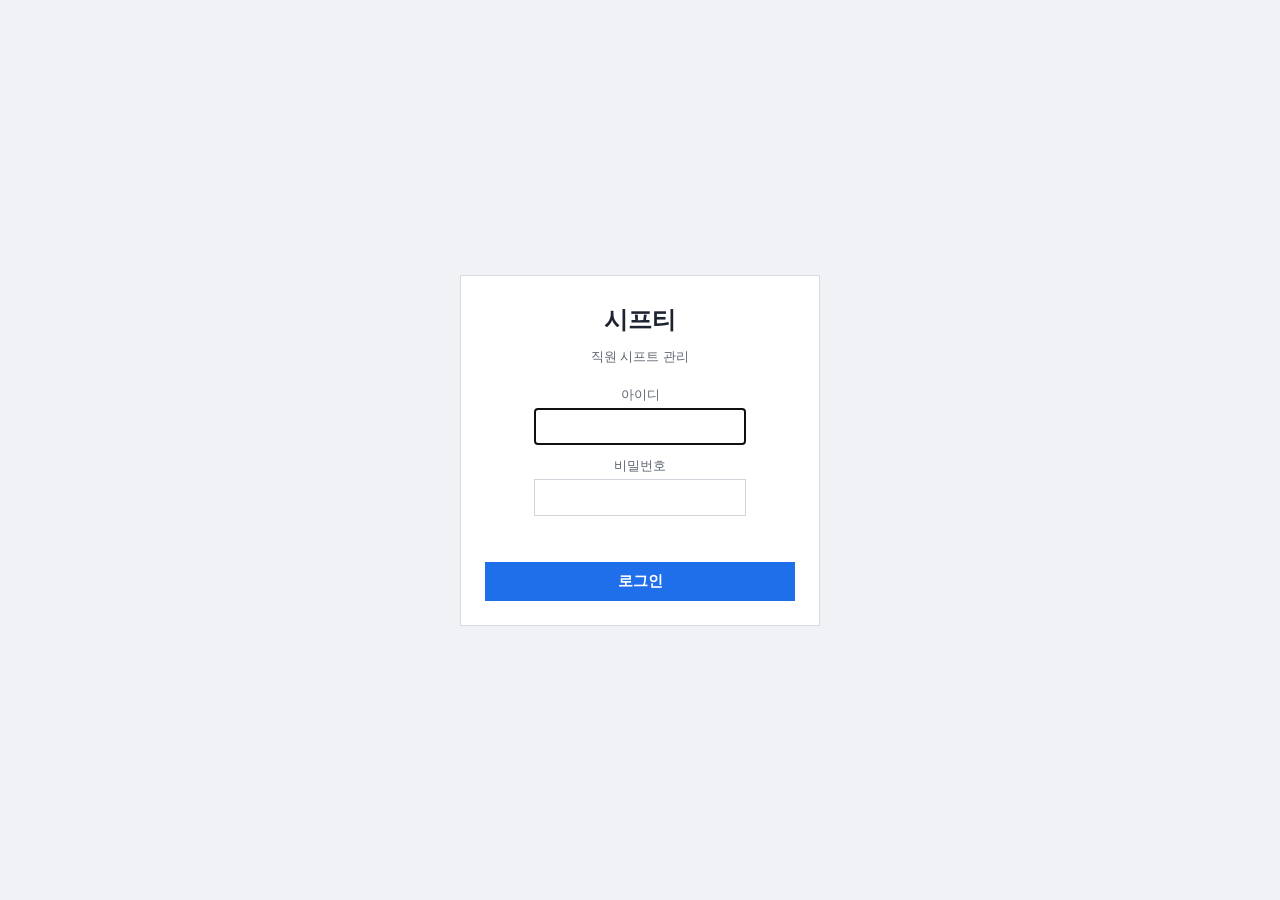
<file: index.html>
<!doctype html>
<html lang="ko">
    <head>
        <meta charset="UTF-8" />
        <meta name="viewport" content="width=device-width, initial-scale=1.0" />
        <meta name="robots" content="noindex, nofollow" />
        <title>시프티 - 로그인</title>
        <link rel="stylesheet" href="./styles/main.css" />
    </head>
    <body>
        <div class="login-gate">
            <form id="loginForm" class="login-card" autocomplete="on">
                <h1 class="login-title">시프티</h1>
                <p class="login-subtitle">직원 시프트 관리</p>
                <label>
                    아이디
                    <input
                        id="loginUsername"
                        type="text"
                        name="username"
                        autocomplete="username"
                        required
                    />
                </label>
                <label>
                    비밀번호
                    <input
                        id="loginPassword"
                        type="password"
                        name="password"
                        autocomplete="current-password"
                        required
                    />
                </label>
                <p id="loginError" class="login-error" role="alert"></p>
                <button id="loginSubmitBtn" type="submit">로그인</button>
            </form>
        </div>
        <script type="module" src="./js/login.js"></script>
    </body>
</html>
</file>
<file: styles/main.css>
:root {
  --bg: #f1f2f5;
  --card: #ffffff;
  --line: #9aa5b0;
  --text: #1d2430;
  --muted: #5f6772;
  --header-green: #b7d7a8;
  --header-red: #ff7f6b;
  --readonly: #e7ebef;
  --event-yellow: #ede4b3;
}

* {
  box-sizing: border-box;
}

body {
  margin: 0;
  font-family: "Noto Sans CJK KR Regular", "Noto Sans KR", "Apple SD Gothic Neo", "Malgun Gothic",
    sans-serif;
  background: var(--bg);
  color: var(--text);
  min-height: 100vh;
}

.page {
  width: 100%;
  max-width: none;
  margin: 0;
  padding: 0;
  min-height: 100vh;
  display: flex;
  flex-direction: column;
}

.card {
  background: var(--card);
  border: 1px solid #d7dce0;
  border-radius: 0;
  box-shadow: none;
}

.toolbar {
  margin-top: 0;
  padding: 12px;
  position: sticky;
  top: 0;
  z-index: 30;
}

.toolbar-row {
  display: flex;
  flex-wrap: wrap;
  gap: 10px;
  align-items: center;
}

.toolbar-main-row {
  justify-content: space-between;
  row-gap: 8px;
}

.toolbar-group {
  display: flex;
  flex-wrap: wrap;
  gap: 8px;
  align-items: center;
}

.toolbar-actions-group {
  margin-left: auto;
  justify-content: flex-end;
}

.toolbar-main-row > .toolbar-group:first-child {
  flex: 1 1 auto;
}

.toolbar-hidden-chip-row {
  margin-top: 6px;
}

.toolbar-row.secondary {
  display: none !important;
}

.event-editor {
  margin-top: 10px;
  padding: 8px 10px;
  border: 1px dashed #c8cfd6;
  background: #f8fafc;
  border-radius: 0;
}

.event-editor-hide-day-group {
  margin-left: auto;
  justify-content: flex-end;
}

#eventColorInput {
  width: 46px;
  height: 34px;
  padding: 0;
}

.toolbar-inline-sep {
  color: #94a3b8;
  font-weight: 700;
}

label {
  display: flex;
  align-items: center;
  gap: 8px;
  font-size: 14px;
}

select,
input,
button {
  padding: 7px 9px;
  border: 1px solid #d1d5db;
  border-radius: 0;
  font-size: 14px;
}

textarea {
  padding: 7px 9px;
  border: 1px solid #d1d5db;
  border-radius: 0;
  font-size: 14px;
  font-family: inherit;
  resize: vertical;
  min-height: 52px;
}

button {
  cursor: pointer;
  background: #1f6feb;
  color: #fff;
  border: none;
}

button:hover {
  background: #1858b8;
}

.secondary-btn {
  background: #64748b;
}

.secondary-btn:hover {
  background: #475569;
}

.badge {
  font-weight: 700;
  padding: 4px 10px;
  border-radius: 0;
  background: #e8f0fe;
  color: #0b57d0;
}

.legend {
  font-size: 13px;
  color: var(--muted);
}

.grid-section {
  margin-top: 0;
  padding: 0;
  flex: 1;
  display: flex;
  min-height: 0;
}

.table-wrap {
  overflow: scroll;
  border-top: 0;
  border-left: 1px solid #d7dce0;
  border-right: 1px solid #d7dce0;
  border-bottom: 1px solid #d7dce0;
  flex: 1;
  min-height: 0;
  background: #fff;
  --table-scale: 1;
  scrollbar-gutter: stable both-edges;
}

.shift-table {
  width: max-content;
  min-width: max-content;
  border-collapse: collapse;
  table-layout: auto;
}

.shift-table th,
.shift-table td {
  border: 1px solid var(--line);
  padding: 4px 6px;
  text-align: center;
  min-width: calc(55px * var(--table-scale));
  width: calc(55px * var(--table-scale));
  height: calc(30px * var(--table-scale));
  font-size: calc(12px * var(--table-scale));
  white-space: nowrap;
  overflow: hidden;
  text-overflow: ellipsis;
  line-height: 1.25;
}

.shift-table th.sticky-col,
.shift-table td.sticky-col {
  position: sticky;
  left: 0;
  background: #fff;
  z-index: 4;
  margin: 0;
  min-width: calc(112px * var(--table-scale));
  width: calc(112px * var(--table-scale));
  max-width: calc(112px * var(--table-scale));
  text-align: center;
  white-space: nowrap;
  overflow: hidden;
  text-overflow: ellipsis;
  isolation: isolate;
  background-clip: padding-box;
  padding-left: 0;
  padding-right: 0;
  border-left-width: 0;
  border-left-style: solid;
  border-right-width: 0;
  border-right-style: solid;
  border-right-color: transparent;
}

.shift-table th.sticky-col-2,
.shift-table td.sticky-col-2 {
  position: sticky;
  left: calc(112px * var(--table-scale));
  background: #fff;
  z-index: 5;
  margin: 0;
  min-width: calc(112px * var(--table-scale));
  width: calc(112px * var(--table-scale));
  max-width: calc(112px * var(--table-scale));
  text-align: center;
  white-space: nowrap;
  overflow: hidden;
  text-overflow: ellipsis;
  isolation: isolate;
  background-clip: padding-box;
  padding-left: 0;
  padding-right: 0;
  border-left-width: 0;
  border-left-style: solid;
  border-right-width: 0;
  border-right-style: solid;
  border-left-color: transparent;
}

.shift-table th.sticky-col::after,
.shift-table td.sticky-col::after {
  content: "";
  position: absolute;
  top: 0;
  right: 0;
  width: 1px;
  height: 100%;
  background: var(--line);
  pointer-events: none;
  z-index: 2;
}

.shift-table th.sticky-col-2::before,
.shift-table td.sticky-col-2::before {
  content: "";
  position: absolute;
  top: 0;
  left: 0;
  width: 1px;
  height: 100%;
  background: var(--line);
  pointer-events: none;
  z-index: 1;
}

.shift-table th.sticky-col-2::after,
.shift-table td.sticky-col-2::after {
  content: "";
  position: absolute;
  top: 0;
  right: 0;
  width: 1px;
  height: 100%;
  background: var(--line);
  pointer-events: none;
  z-index: 1;
}

.shift-table tbody td.sticky-col,
.shift-table tbody td.sticky-col-2 {
  color: #1f2937;
  font-weight: 600;
}

.shift-table th.header-day {
  background: #ffffff;
  min-width: calc(55px * var(--table-scale));
  width: calc(55px * var(--table-scale));
  padding: 2px 0;
  font-weight: 700;
}

.shift-table th.hide-day-draggable {
  cursor: cell;
  user-select: none;
}

.shift-table th.hide-day-drag-selected {
  background: rgb(125 211 252 / 38%) !important;
}

.shift-table th.holiday {
  background: #ffffff;
}

.summary-group-header {
  background: #ff5e5e;
  color: #111827;
  font-weight: 800;
  border-bottom: 0 !important;
  border-top: 0 !important;
}

.summary-col {
  min-width: calc(55px * var(--table-scale)) !important;
  width: calc(55px * var(--table-scale)) !important;
}

.shift-table td.summary-col {
  padding: 0;
}

.summary-header {
  background: #eef2f7;
  font-weight: 700;
  border-top: 0 !important;
}

.event-row th.summary-col,
.room-row th.summary-col,
.occ-row th.summary-col {
  border-top: 0 !important;
  border-bottom: 0 !important;
  border-left: 0 !important;
  border-right: 0 !important;
  background: transparent !important;
}

.summary-empty {
  background: #ffffff;
}

.wkl-over {
  border: 2px solid #dc2626 !important;
}

.leave-manage-btn {
  width: 100%;
  height: 100%;
  min-height: 0;
  border: 0;
  border-radius: 0;
  background: #ffffff;
  color: #111827;
  font-size: calc(12px * var(--table-scale));
  font-weight: 700;
  padding: 0;
}

.leave-manage-btn:hover,
.leave-manage-btn:focus,
.leave-manage-btn:active {
  background: #ffffff;
  color: #111827;
  box-shadow: none;
  outline: none;
}

.shift-table th.day-alert,
.shift-table td.day-alert {
  color: #d62828;
  font-weight: 700;
}

.shift-table th.week-separator,
.shift-table td.week-separator {
  border-left: 1.5px solid #6b7280;
}

.shift-table td.readonly {
  background: #ffffff;
  color: #1f2937;
}

.shift-table td.readonly.employment-outside {
  background: #e5e7eb;
  color: #6b7280;
}

.employee-name-btn {
  width: 100%;
  padding: 0;
  margin: 0;
  border: 0;
  background: transparent;
  color: #1f2937;
  text-align: center;
  font-weight: 700;
  font-size: calc(12px * var(--table-scale));
}

.employee-name-btn:hover {
  color: #1f2937;
  background: transparent;
}

.employee-name-btn:focus,
.employee-name-btn:active {
  color: #1f2937;
  background: transparent;
  outline: none;
  box-shadow: none;
}

.divider-row td {
  background: #f7f7f7;
  color: #111827;
  font-weight: 700;
  border-top: 1px solid var(--line);
  border-bottom: 1px solid var(--line);
}

.divider-row td.sticky-col,
.divider-row td.sticky-col-2 {
  background: #f7f7f7;
}

.group-line-row td {
  background: #ffd966;
  color: #111827;
  font-weight: 800;
  border-color: #ffd966 !important;
  border-top: 1px solid var(--line) !important;
  border-bottom: 1px solid var(--line) !important;
}

.group-line-row td.sticky-col,
.group-line-row td.sticky-col-2 {
  background: #ffd966;
}

.group-line-label {
  text-align: center;
}

.right-soft-merge {
  background: #f7f7f7;
  border-color: #f7f7f7 !important;
}

.divider-row td.right-soft-merge,
.group-line-row td.right-soft-merge {
  border-top: 1px solid var(--line) !important;
  border-bottom: 1px solid var(--line) !important;
}

.group-line-row td.right-soft-merge.week-separator {
  border-left: 1.5px solid #6b7280 !important;
}

.divider-row td.right-soft-merge.week-separator {
  border-left: 1.5px solid #6b7280 !important;
}

.os-windows .shift-table th.week-separator,
.os-windows .shift-table td.week-separator {
  position: relative;
  border-left: 0 !important;
  box-shadow: none;
}

.os-windows .group-line-row td.right-soft-merge.week-separator,
.os-windows .divider-row td.right-soft-merge.week-separator {
  position: relative;
  border-left: 0 !important;
  box-shadow: none;
}

.os-windows .shift-table th.week-separator::before,
.os-windows .shift-table td.week-separator::before {
  content: "";
  position: absolute;
  left: -1px;
  top: -1px;
  bottom: -1px;
  width: 2px;
  background: #6b7280;
  pointer-events: none;
  z-index: 3;
}

.group-summary-row td {
  background: #f7f7f7;
  color: #111827;
  font-weight: 700;
  border-top: 1px solid #d1d5db;
  border-bottom: 1px solid #d1d5db;
}

.group-summary-row td.sticky-col,
.group-summary-row td.sticky-col-2 {
  background: #f7f7f7;
}

.divider-row.subtotal-row td {
  background: #d9d9d9;
  font-weight: 800;
  border-top: 1px solid #bfbfbf;
  border-bottom: 1px solid #bfbfbf;
}

.group-summary-row td.group-summary-count {
  text-align: center;
  font-weight: 800;
}

.group-summary-label {
  text-align: left;
  padding-left: 12px;
  letter-spacing: 0.1px;
}

.dash-muted {
  color: #9ca3af !important;
}

.shift-cell {
  font-weight: 700;
  position: absolute;
  inset: 0;
  display: block;
  width: 100%;
  height: 100%;
  min-width: 0;
  min-height: 0;
  border: 0;
  border-radius: 0;
  margin: 0;
  padding: 0;
  font-size: calc(12px * var(--table-scale));
  text-align: center;
  background: #fff;
  color: #1f2937;
  cursor: pointer;
  appearance: none;
}

.shift-table td.editable-cell {
  position: relative;
  padding: 0;
}

.shift-table td.editable-cell.shift-drag-selected .shift-cell {
  box-shadow: inset 0 0 0 2px #0ea5e9;
}

.shift-cell:hover {
  filter: none;
  background: #fff;
  color: #1f2937;
}

.shift-cell:focus,
.shift-cell:active {
  background: #fff;
  color: #1f2937;
  outline: none;
  box-shadow: none;
}

#shiftCodePickerDialog {
  width: min(860px, 94vw);
  border: 1px solid #9aa5af;
  border-radius: 0;
  padding: 0;
}

.shift-picker-delete-btn {
  background: #dc2626 !important;
  border-color: #b91c1c !important;
  min-width: 96px;
  min-height: 40px;
  font-size: 16px;
}

.shift-picker-delete-btn:hover {
  background: #b91c1c !important;
}

#shiftCodePickerDialog::backdrop {
  background: rgb(0 0 0 / 40%);
}

.shift-picker-body {
  margin: 0;
  padding: 16px;
  display: flex;
  flex-direction: column;
  gap: 10px;
  background: #f0f2f4;
}

.modal-shell {
  margin: 0;
  padding: 16px;
  display: flex;
  flex-direction: column;
  gap: 10px;
  background: #f0f2f4;
}

.shift-picker-header {
  display: flex;
  align-items: center;
  justify-content: space-between;
  border-bottom: 1px solid #c5cbd1;
  padding-bottom: 8px;
}

.modal-header {
  display: flex;
  align-items: center;
  justify-content: space-between;
  border-bottom: 1px solid #c5cbd1;
  padding-bottom: 8px;
}

.shift-picker-header h3 {
  margin: 0;
  font-size: 32px;
  font-weight: 800;
}

.modal-header h2 {
  margin: 0;
  font-size: 32px;
  font-weight: 800;
}

.modal-close-btn {
  background: transparent;
  color: #9aa1aa;
  border: none;
  font-weight: 700;
  font-size: 20px;
  padding: 4px 8px;
}

.shift-picker-sub {
  margin: 0;
  color: #6b7280;
  font-size: 13px;
}

.shift-picker-meta {
  margin: -2px 0 0;
  color: #4b5563;
  font-size: 12px;
  font-weight: 400;
}

.shift-picker-grid {
  display: grid;
  grid-template-columns: repeat(3, minmax(0, 1fr));
  gap: 10px;
}

.shift-picker-divider {
  grid-column: 1 / -1;
  height: 0;
  border-top: 1px solid #d1d5db;
  margin: 2px 0 0;
}

.shift-picker-code-btn {
  min-height: 62px;
  border-radius: 0;
  border: 1px solid #8e99a2;
  font-size: 24px;
  font-weight: 800;
  color: #ffffff;
  background: #7c878e !important;
  display: flex;
  flex-direction: column;
  align-items: center;
  justify-content: center;
  gap: 4px;
}

.shift-picker-code-label {
  font-size: 24px;
  font-weight: 800;
  line-height: 1;
}

.shift-picker-code-time {
  font-size: 11px;
  font-weight: 500;
  line-height: 1.1;
  opacity: 0.95;
}

.shift-picker-code-btn:hover {
  background: #66727b !important;
}

.shift-picker-code-btn.is-selected {
  background: #5749a6 !important;
  border-color: #4d3f98;
}

.shift-picker-direct-wrap {
  display: flex;
  gap: 8px;
  padding-top: 2px;
}

.shift-picker-direct-wrap[hidden] {
  display: none !important;
}

.shift-picker-direct-wrap input {
  flex: 1;
  min-width: 180px;
}

.shift-picker-color-field {
  display: flex;
  align-items: center;
  gap: 6px;
  color: #374151;
  font-size: 13px;
}

.shift-picker-color-field input[type="color"] {
  width: 42px;
  height: 34px;
  border: 1px solid #c1c8d0;
  padding: 0;
}

.shift-picker-actions {
  margin: 0;
  padding: 0;
  display: flex;
  justify-content: flex-start;
  align-items: center;
  gap: 8px;
  border-top: 1px solid #c5cbd1;
  padding-top: 10px;
  position: sticky;
  bottom: 0;
  background: #f0f2f4;
}

.shift-picker-actions button[data-picker-direct-toggle] {
  background: #5d50b8;
  min-width: 170px;
  min-height: 58px;
  font-size: 30px;
  font-weight: 700;
}

.shift-picker-actions .shift-picker-delete-btn {
  margin-left: auto;
  min-width: 110px;
  min-height: 58px;
  font-size: 30px;
}

.occ-row td {
  background: #eef6ff;
  color: #0b57d0;
  font-weight: 700;
}

.event-row th {
  background: #ffffff;
  color: #111827;
  font-size: calc(11px * var(--table-scale));
  min-height: calc(44px * var(--table-scale));
  height: calc(44px * var(--table-scale));
  max-height: calc(44px * var(--table-scale));
  text-align: center;
  vertical-align: middle;
}

.event-row th.sticky-col,
.event-row th.sticky-col-2 {
  background: #d9e8b5;
  color: #243218;
}

.event-fill {
  background: #f2e58f !important;
  color: #111827;
  line-height: 1.15;
  padding-top: 2px;
  padding-bottom: 2px;
  cursor: pointer;
  overflow: hidden;
  text-overflow: clip;
  position: relative;
}

.event-fill-label {
  position: absolute;
  inset: 2px 4px;
  display: flex;
  align-items: center;
  justify-content: center;
  text-align: center;
  white-space: pre;
  word-break: keep-all;
  overflow: hidden;
  line-height: 1.1;
  pointer-events: none;
}

.event-fill.dragging {
  opacity: 0.7;
}

.event-fill.drag-over {
  box-shadow: inset 0 0 0 2px #21a366;
  background: #fff7c2 !important;
}

.event-fill.editing {
  box-shadow: inset 0 0 0 2px #2563eb;
  background: #eaf2ff !important;
}

.event-empty.drag-over {
  box-shadow: inset 0 0 0 2px #21a366;
  background: #f4f8ff !important;
}

.event-row th.event-date-draft-selected {
  background: #e9f4ff !important;
}

.event-empty {
  background: #ffffff !important;
  color: #ffffff;
}

.occ-row th {
  background: #ffffff;
  color: #111827;
  font-weight: 700;
  text-align: center;
}

.room-row th {
  background: #ffffff;
  color: #111827;
  font-weight: 700;
  text-align: center;
}

.room-row th.sticky-merged {
  background: #f7f7f7;
  text-align: center;
}

.occ-row th.sticky-col,
.occ-row th.sticky-col-2 {
  background: #f7f7f7;
  text-align: center;
}

.weekday-row th {
  background: #ffffff;
  color: #374151;
  font-weight: 600;
}

.shift-table th.sticky-merged,
.shift-table td.sticky-merged {
  left: 0;
  min-width: calc(224px * var(--table-scale));
  width: calc(224px * var(--table-scale));
  max-width: calc(224px * var(--table-scale));
  z-index: 4;
}

.event-list-wrap {
  margin-top: 8px;
  display: flex;
  align-items: flex-start;
  gap: 6px;
}

.event-list {
  display: flex;
  flex-wrap: nowrap;
  gap: 6px;
  overflow-x: auto;
  overflow-y: hidden;
  scroll-behavior: smooth;
  flex: 1 1 auto;
  min-width: 0;
}

.event-chip {
  background: #edf2f7;
  border: 1px solid #d1d5db;
  border-radius: 0;
  padding: 3px 10px;
  font-size: 12px;
  color: #374151;
  white-space: nowrap;
  cursor: pointer;
  flex: 0 0 auto;
}

.event-list-nav-btn {
  min-width: 34px;
  min-height: 24px;
  height: 24px;
  line-height: 1;
  padding: 0 8px;
  align-self: flex-start;
  margin-top: 0;
}

.event-chip:hover {
  background: #e2e8f0;
}

.event-chip.dragging {
  opacity: 0.6;
}

.event-chip.drag-over {
  outline: 2px dashed #2563eb;
  outline-offset: 1px;
}

.event-chip.editing {
  border: 2px solid #2563eb;
  background: #dbeafe;
  color: #1e3a8a;
  box-shadow: inset 0 0 0 1px #93c5fd;
}

dialog {
  border: 1px solid #d1d5db;
  border-radius: 0;
  width: 480px;
}

.dialog-body {
  display: flex;
  flex-direction: column;
  gap: 10px;
}

.modal-actions {
  margin: 0;
  padding: 0;
  display: flex;
  justify-content: flex-end;
  gap: 8px;
  border-top: 1px solid #c5cbd1;
  padding-top: 10px;
}

.modal-actions button[value="cancel"] {
  background: #6b7280;
  min-width: 92px;
}

.dialog-notice {
  margin: 0;
  color: #dc2626;
}

#appMessageDialog {
  width: min(560px, 92vw);
}

.app-message-body .modal-header h2 {
  margin: 0;
}

.app-message-text {
  color: #111827;
  font-size: 18px;
  line-height: 1.5;
  white-space: pre-wrap;
}

.code-list {
  display: grid;
  grid-template-columns: repeat(2, minmax(0, 1fr));
  gap: 8px;
}

.code-chip {
  border: 1px solid #d1d5db;
  padding: 6px;
  border-radius: 0;
  display: flex;
  align-items: center;
  justify-content: space-between;
  gap: 8px;
  text-align: left;
  font-weight: 700;
  font-size: 12px;
  line-height: 1.35;
}

.code-chip-color-input {
  width: 34px;
  min-width: 34px;
  height: 24px;
  padding: 0;
  border: 1px solid #cbd5e1;
}

.code-add-row {
  display: flex;
  gap: 8px;
}

.employee-dialog-body {
  width: min(1400px, 98vw);
}

.employee-add-row {
  display: flex;
  flex-wrap: wrap;
  align-items: center;
  gap: 8px;
}

.employee-add-row > select,
.employee-add-row > input,
.employee-add-row > button {
  min-height: 36px;
}

.employee-add-row > label {
  display: flex;
  align-items: center;
  gap: 6px;
  white-space: nowrap;
}

.employee-add-actions {
  display: flex;
  align-items: center;
  gap: 8px;
  justify-content: flex-end;
  margin-top: 6px;
}

#newEmployeeTeamSelect {
  width: 130px;
}

#newEmployeeGroupSelect {
  width: 190px;
}

#newEmployeeNameInput {
  width: 190px;
}

#newEmployeeTypeSelect {
  width: 170px;
}

#newEmployeeHireDateInput,
#newEmployeeRecontractDateInput {
  width: 165px;
}

#newEmployeePositionSelect {
  margin-left: 0;
  width: 207px;
}

.employee-filter-row {
  display: grid;
  grid-template-columns: 1fr 180px auto;
  gap: 8px;
}

.employee-filter-check {
  display: inline-flex;
  align-items: center;
  gap: 6px;
  white-space: nowrap;
}

.employee-table-wrap {
  max-height: calc(90vh - 260px);
  overflow: auto;
  border: 1px solid #d1d5db;
}

.employee-manage-table {
  width: 100%;
  border-collapse: collapse;
  table-layout: fixed;
}

.employee-manage-table th,
.employee-manage-table td {
  border: 1px solid #d1d5db;
  padding: 8px;
  font-size: 13px;
  text-align: left;
  white-space: nowrap;
}

.employee-manage-table th:first-child,
.employee-manage-table td:first-child {
  width: 42px;
  text-align: center;
}

.employee-manage-table select {
  width: 100%;
  min-width: 0;
}

.employee-manage-table input[type="number"] {
  width: 100%;
  min-width: 0;
}

.employee-manage-table input[type="text"] {
  width: 100%;
  min-width: 0;
  max-width: 100%;
  padding: 8px 10px;
  font-size: 14px;
}

.employee-manage-table th {
  background: #f3f4f6;
}

.employee-manage-table tbody tr.selected td {
  background: #eaf2ff;
}

.employee-manage-table tbody td {
  background: #ffffff;
}

.employee-row-actions {
  display: inline-flex;
  align-items: center;
  gap: 6px;
}

.employee-drag-handle {
  min-width: 28px;
  padding: 4px 4px;
  font-size: 12px;
  line-height: 1;
  cursor: grab;
}

.employee-drag-handle:active {
  cursor: grabbing;
}

.employee-order-btn {
  min-width: 30px;
  padding: 4px 6px;
  font-size: 12px;
  line-height: 1;
}

.employee-manage-table .secondary-btn,
.employee-manage-table .employee-drag-handle {
  background: transparent !important;
  color: #111827 !important;
  border: 1px solid #cbd5e1 !important;
}

.employee-manage-table .secondary-btn:hover,
.employee-manage-table .employee-drag-handle:hover {
  background: #f8fafc !important;
  color: #111827 !important;
}

.employee-manage-table tbody tr.drag-over-before td {
  border-top: 2px solid #0ea5e9;
}

.employee-manage-table tbody tr.drag-over-after td {
  border-bottom: 2px solid #0ea5e9;
}

.shift-table tbody tr.main-drag-over-before td {
  border-top: 2px solid #21a366 !important;
}

.shift-table tbody tr.main-drag-over-after td {
  border-bottom: 2px solid #21a366 !important;
}

.employee-edit-dialog-body {
  width: min(760px, 94vw);
  max-height: 88vh;
  overflow: auto;
}

.employee-edit-grid {
  display: grid;
  grid-template-columns: repeat(2, minmax(0, 1fr));
  gap: 10px 14px;
  align-items: end;
}

.employee-edit-grid > label {
  display: flex;
  flex-direction: column;
  align-items: flex-start;
  gap: 6px;
  width: 100%;
}

.employee-edit-grid select,
.employee-edit-grid input {
  width: 100%;
}

#employeeEditPositionColorInput {
  width: 100%;
  min-height: 40px;
  padding: 2px;
}

#employeeDialog {
  width: min(1420px, 98vw);
}

#employeeEditDialog {
  width: min(780px, 94vw);
}

#leaveManageDialog {
  width: min(640px, 88vw);
  overflow-x: hidden;
}

.leave-dialog-body {
  width: auto;
  max-width: 100%;
  gap: 8px;
}

.leave-dialog-body > label {
  display: grid;
  grid-template-columns: 150px minmax(0, 1fr);
  align-items: center;
  gap: 8px;
}

.leave-dialog-body input[type="text"],
.leave-dialog-body input[type="number"] {
  width: 100%;
  min-width: 0;
}

.leave-dialog-body .checkbox-row {
  display: flex;
  align-items: center;
  gap: 8px;
}

.usage-dialog-body .al-usage-date-list {
  min-height: 36px;
  border: 1px solid #d1d5db;
  background: #ffffff;
  padding: 8px;
  display: flex;
  flex-wrap: wrap;
  gap: 6px;
  align-items: center;
}

.checkbox-row {
  display: flex;
  align-items: center;
  gap: 8px;
  font-size: 14px;
}

.toolbar-toggle-btn {
  margin-left: 0;
  min-width: 140px;
  font-weight: 700;
  background: #334155;
}

.toolbar-toggle-btn:hover {
  background: #1f2937;
}

.hide-day-control input {
  width: 140px;
}

#monthInput {
  width: 160px;
  min-width: 160px;
}

.hidden-day-chip-list {
  display: flex;
  align-items: center;
  gap: 6px;
  flex-wrap: wrap;
  min-height: 0;
}

.hidden-day-chip {
  background: #e2e8f0;
  color: #334155;
  border: 1px solid #cbd5e1;
  border-radius: 0;
  padding: 4px 8px;
  font-size: 12px;
  line-height: 1;
}

.hidden-day-chip:hover {
  background: #cbd5e1;
}

.close-status-badge {
  background: #f1f5f9;
  color: #334155;
}

.close-status-badge.is-closed {
  background: #fee2e2;
  color: #991b1b;
}

@media print {
  @page {
    size: A4 landscape;
    margin: 3mm;
  }

  body {
    background: #ffffff;
    -webkit-print-color-adjust: exact;
    print-color-adjust: exact;
    margin: 0 !important;
    min-height: auto !important;
    display: block !important;
    overflow: hidden !important;
  }

  .toolbar,
  dialog {
    display: none !important;
  }

  .page,
  .grid-section {
    display: block !important;
    margin: 0 !important;
    padding: 0 !important;
    border: 0 !important;
  }

  .table-wrap {
    position: static !important;
    transform: none !important;
    inset: auto !important;
    overflow: visible !important;
    border: 0 !important;
    background: #ffffff !important;
    width: max-content !important;
    height: max-content !important;
    margin: 0 !important;
    padding: 0 !important;
    zoom: var(--print-zoom, 52%) !important;
  }

  .shift-table {
    width: max-content !important;
    min-width: max-content !important;
    table-layout: auto !important;
  }

  .shift-table th.sticky-col,
  .shift-table td.sticky-col,
  .shift-table th.sticky-col-2,
  .shift-table td.sticky-col-2,
  .shift-table th.sticky-merged,
  .shift-table td.sticky-merged {
    position: static !important;
    left: auto !important;
  }

  .shift-table th::before,
  .shift-table td::before,
  .shift-table th::after,
  .shift-table td::after {
    display: none !important;
  }

  .shift-table th.hide-day-drag-selected {
    background: transparent !important;
  }

  .os-windows .shift-table th.week-separator,
  .os-windows .shift-table td.week-separator,
  .os-windows .group-line-row td.right-soft-merge.week-separator,
  .os-windows .divider-row td.right-soft-merge.week-separator {
    border-left: 1.5px solid #6b7280 !important;
    box-shadow: none !important;
  }

  dialog {
    display: none !important;
  }
}

/* ------------------------------------------------------------------ */
/* 로그인 화면                                                          */
/* ------------------------------------------------------------------ */
[hidden] {
  display: none !important;
}

.login-gate {
  min-height: 100vh;
  display: flex;
  align-items: center;
  justify-content: center;
  background: var(--bg);
  z-index: 100;
  padding: 16px;
}

.login-card {
  width: 100%;
  max-width: 360px;
  background: var(--card);
  border: 1px solid #d7dce0;
  padding: 28px 24px 24px;
  display: flex;
  flex-direction: column;
  gap: 12px;
}

.login-title {
  margin: 0;
  font-size: 24px;
  font-weight: 700;
  text-align: center;
}

.login-subtitle {
  margin: 0 0 8px;
  text-align: center;
  color: var(--muted);
  font-size: 13px;
}

.login-card label {
  display: flex;
  flex-direction: column;
  gap: 4px;
  font-size: 13px;
  color: var(--muted);
}

.login-card input {
  padding: 9px 10px;
  border: 1px solid #d1d5db;
  border-radius: 0;
  font-size: 15px;
  color: var(--text);
}

.login-card button {
  margin-top: 4px;
  padding: 10px;
  font-size: 15px;
  font-weight: 700;
}

.login-error {
  margin: 0;
  min-height: 18px;
  color: #c62828;
  font-size: 13px;
}

.login-user-badge {
  background: #f1f5f9;
  color: #334155;
  font-weight: 600;
}
</file>
